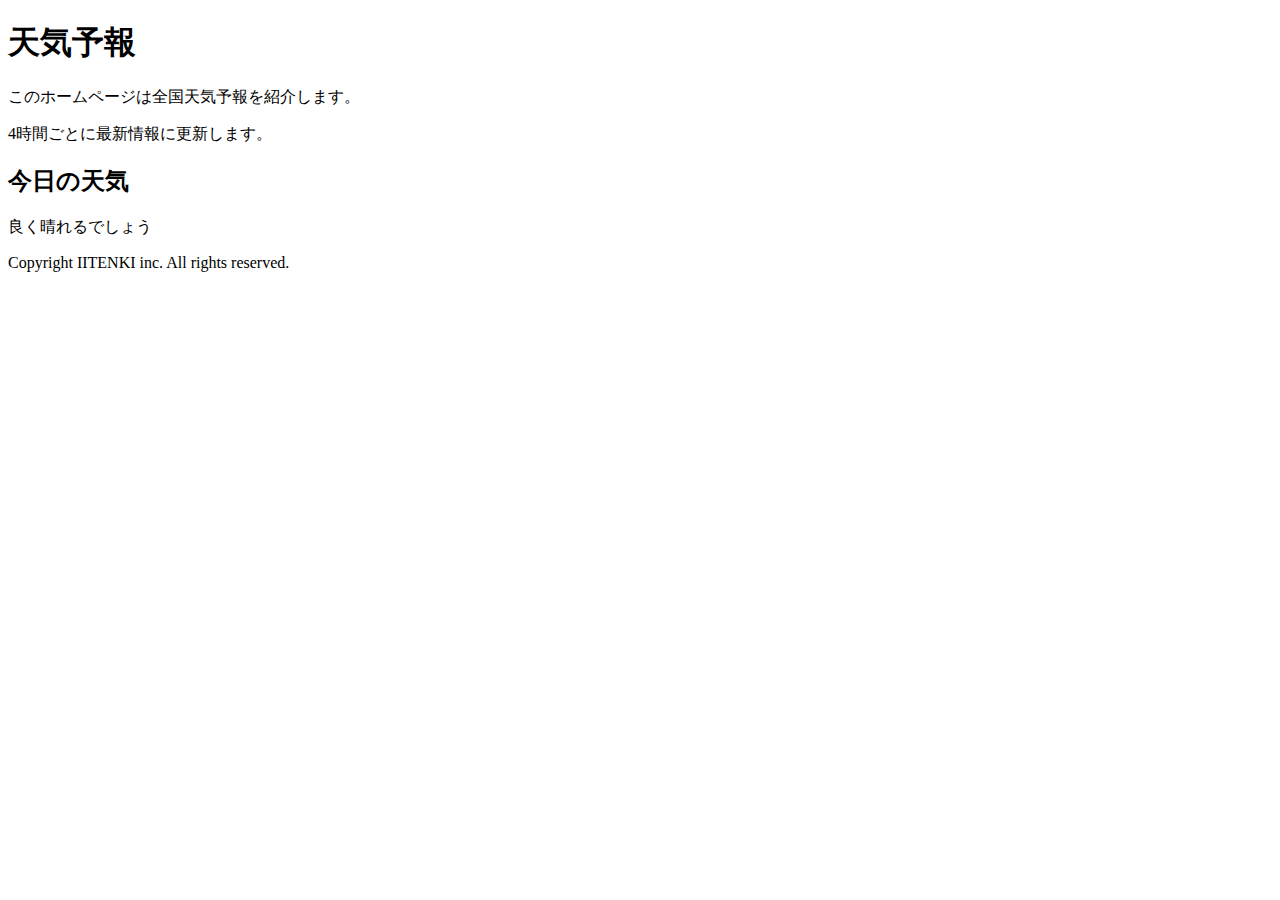
<file: index.html>
<!DOCTYPE html>
<html>
<head>
    <title>天気予報</title>
    <meta name="description" content="毎日の気象情報をお知らせします。">
    <meta charset="utf-8">
</head>
<body>
    <!-- ここはヘッダーです -->
    <header>
        <h1>天気予報</h1>
        <p>このホームページは全国天気予報を紹介します。</p>
        <p>4時間ごとに最新情報に更新します。</p>
    </header>
    <main>
        <h2>今日の天気</h2>
        <p>良く晴れるでしょう</p>
    </main>
    <footer>
        Copyright IITENKI inc. All rights reserved.
    </footer>
</body>
</html>
</file>
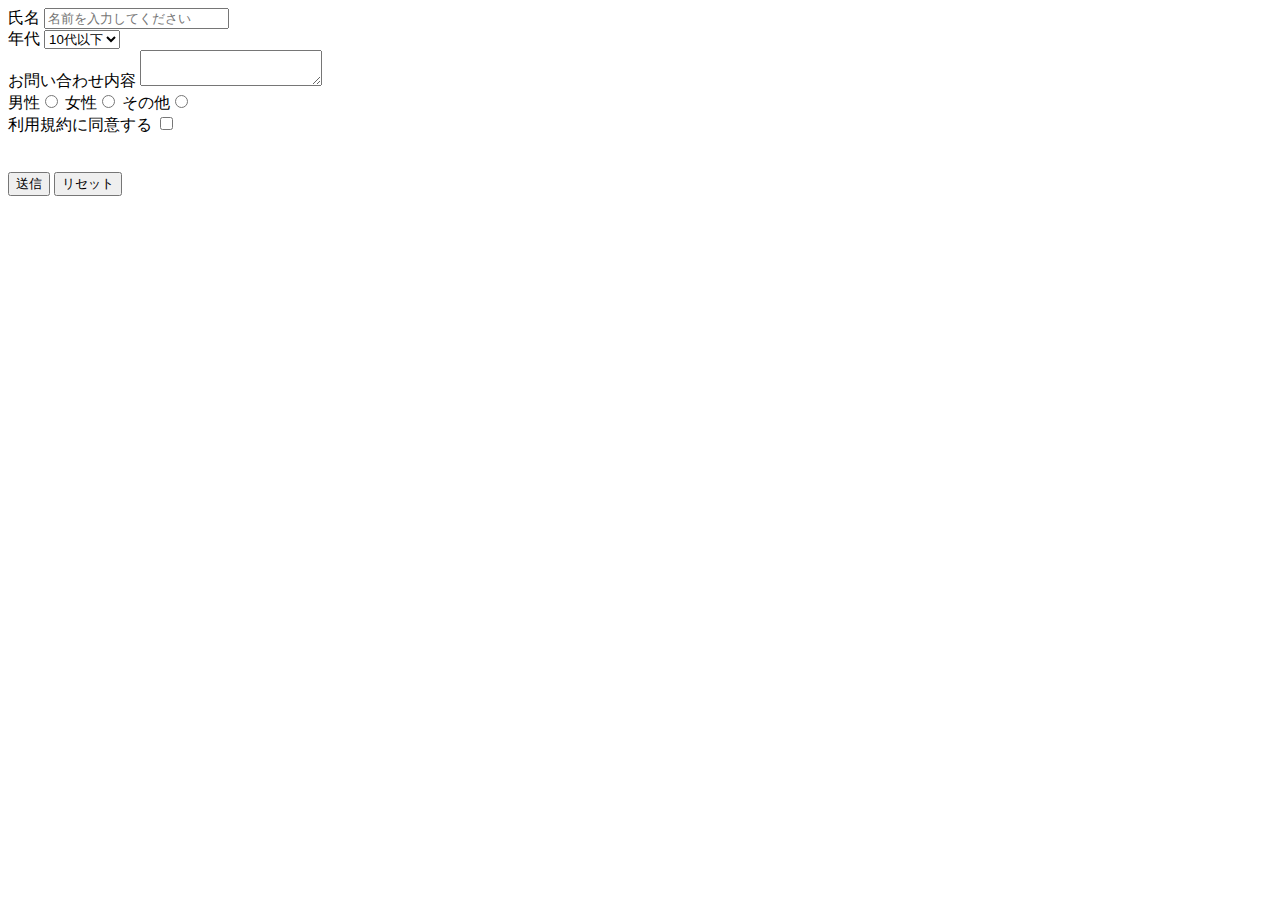
<file: form.html>
<!DOCTYPE html>
<html>

<body>
    <form>
        <label>氏名</label>
        <input type="text" placeholder="名前を入力してください">
        <br>
        <label>年代</label>
        <select>
            <option>10代以下</option>
            <option>20代</option>
            <option>30代</option>
            <option>40代以上</option>
        </select>
        <br>
        <label>お問い合わせ内容</label>
        <textarea></textarea>
        <br>
        <label>男性</label><input type="radio" name="gender">
        <label>女性</label><input type="radio" name="gender">
        <label>その他</label><input type="radio" name="gender">
        <br>
        <label>利用規約に同意する</label>
        <input type="checkbox">
        <br>
        <br>
        <br>
        <input type="submit" value="送信">
        <input type="reset" value="リセット">
    </form>
</body>

</html>
</file>
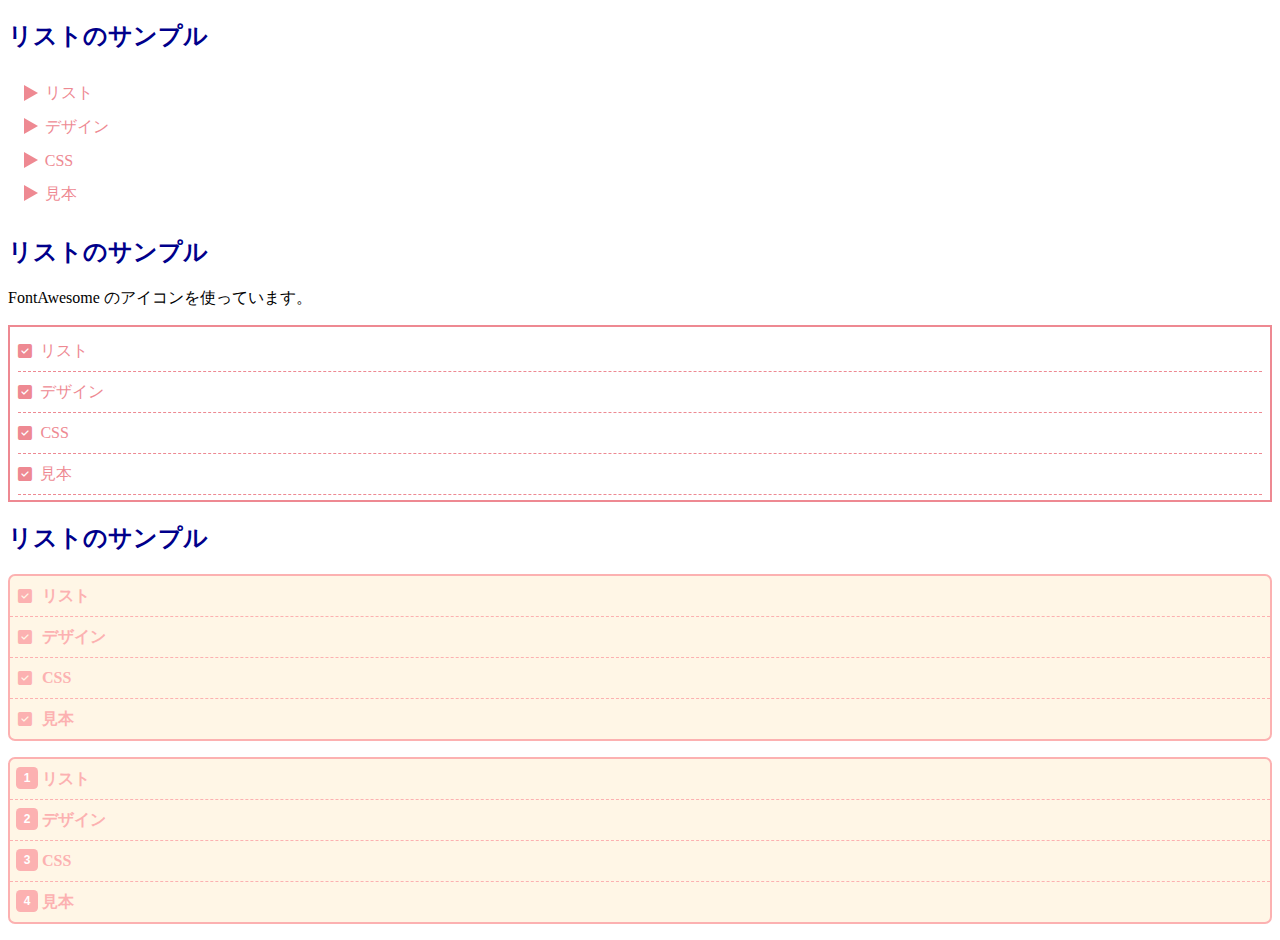
<file: list.html>
<!DOCTYPE html>
<html>
<head>
    <link href="https://cdnjs.cloudflare.com/ajax/libs/font-awesome/6.1.1/css/all.min.css" rel="stylesheet">
    <link rel="stylesheet" href="list-style.css">
</head>
<body>
    <div class="list200">
        <h2>リストのサンプル</h2>
        <ul>
            <li>リスト</li>
            <li>デザイン</li>
            <li>CSS</li>
            <li>見本</li>
        </ul>
    </div>
    <div class="list2">
        <h2>リストのサンプル</h2>
        <p>FontAwesome のアイコンを使っています。</p>
        <ul>
            <li>リスト</li>
            <li>デザイン</li>
            <li>CSS</li>
            <li>見本</li>
        </ul>
    </div>
    <div class="list3">
        <h2>リストのサンプル</h2>
        <ul>
            <li>リスト</li>
            <li>デザイン</li>
            <li>CSS</li>
            <li>見本</li>
        </ul>
        <ol>
            <li>リスト</li>
            <li>デザイン</li>
            <li>CSS</li>
            <li>見本</li>
        </ol>
    </div>
</body>
</html>
</file>
<file: list-style.css>
h2 {
    color:darkblue;
}

.list200 ul {
    padding: 0.3em 0.5em;
    color: #ee8992;
    list-style-type: none;
    border: none;
}

.list200 ul li {
    position: relative;
    padding: 0.3em 0 0.3em 1.8em;
    line-height: 1.5;
    /* border-bottom: dashed 1px #ee8992; */
}

.list200 ul li:before {
    position: absolute;
    content: "";
    border-top: 8px solid transparent;
    border-bottom: 8px solid transparent;
    border-left: 14px solid #ee8992;
    top: 8px;
    left: 0.5em;
}

.list2 ul {
    border: solid 2px #ee8992;
    padding: 0.3em 0.5em;
    position: relative;
    color: #ee8992;
    list-style-type: none;
}

.list2 ul li {
    line-height: 1.5;
    padding: 0.5em 0 0.5em 1.4em;
    border-bottom: dashed 1px #ee8992;
}

.list2 ul li:before {
    position: absolute;
    font-family: FontAwesome;
    content: "\f14a";
    left: 0.5em;
    color: #ee8992;
}

.list3 ul, .list3 ol {
    position: relative;
    border: solid 2px #fcb1b1;
    border-radius: 7px;
    background: #fff6e6;
    color: #fcb1b1;
    list-style-type: none;
    padding: 0;
}

.list3 ol {
    counter-reset: number;
}

.list3 ul li, .list3 ol li {
    line-height: 1.5;
    padding: 0.5em 0.5em 0.5em 2em;
    border-bottom: dashed 1px #fcb1b1;
    font-weight: bold;
}

.list3 ul li:before {
    position: absolute;
    font-family: FontAwesome;
    content: "\f14a";
    left: 0.5em;
    color: #fcb1b1;
}

.list3 ol li:before {
    display: inline-block;
    position: absolute;
    font-family: "Quicksand", sans-serif;
    content: counter(number);
    counter-increment: number;
    left: 0.5em;
    width: 22px;
    height: 22px;
    border-radius: 20%;
    background: #fcb1b1;
    color: white;
    font-size: 12px;
    font-weight: bold;
    text-align: center;
    vertical-align: middle;
    line-height: 22px;
}

.list3 ol li:last-of-type, .list3 ul li:last-of-type {
    border-bottom: none;
}
</file>
